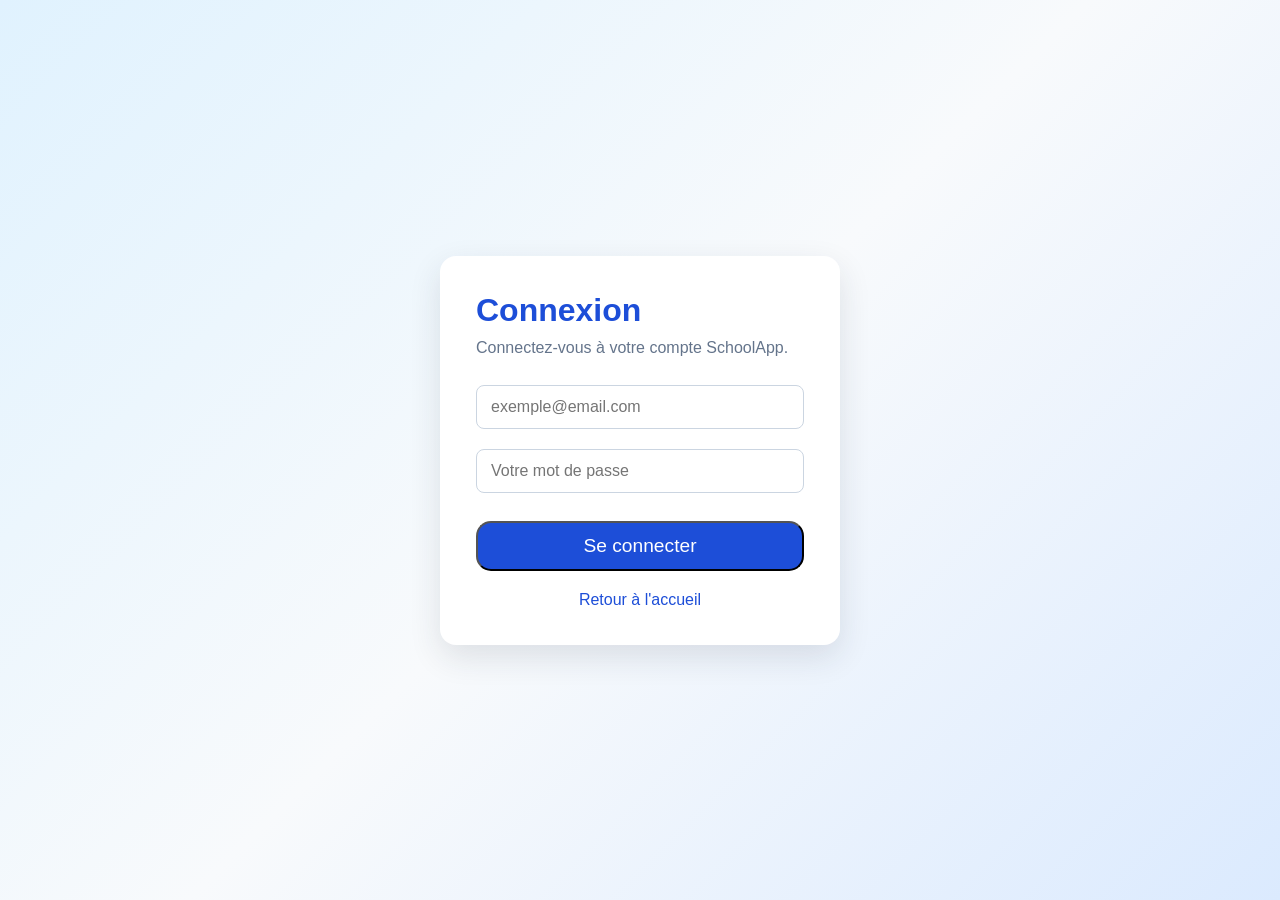
<file: connexion.html>
<!DOCTYPE html>
<html lang="fr">
<head>
    <meta charset="UTF-8">
    <meta name="viewport" content="width=device-width, initial-scale=1.0">
    <link rel="stylesheet" href="style.css">
    <title>Connexion</title>
</head>
<body>
    <div class="contenair">
        <form class="login-form" action="#" method="post">
            <h1>Connexion</h1>
            <p class="login-description">Connectez-vous à votre compte SchoolApp.</p>

            <div class="form-field">
                <input id="email" name="email" type="email" autocomplete="email" placeholder="exemple@email.com" required>
            </div>

            <div class="form-field">
                <input id="password" name="password" type="password" autocomplete="current-password" placeholder="Votre mot de passe" required>
            </div>

            <button id="btno" type="submit">Se connecter</button>
            <a class="home-link" href="index.html">Retour à l'accueil</a>
        </form>
    </div>
</body>
</html>
</file>
<file: style.css>
/* Dave NGALANGALA - 2026 */
* {
    box-sizing: border-box;
}

body {
    margin: auto;
    width: 80%;
    min-height: 100vh;
    display: flex;
    flex-direction: column;
    justify-content: center;
    align-items: center;
    text-align: center;
    background: linear-gradient(135deg, #e0f2fe 0%, #f8fafc 50%, #dbeafe 100%);
    font-family: Arial, Helvetica, sans-serif;
    color: #1f2937;
}
img {
    max-width: 100%;
    height: auto;
}
header{
        width: 100%;
        text-decoration: none;
        display: flex;
        margin-bottom: 20px;
        margin-top: 25px;
}
nav {
        text-decoration: none;
        color: #1d4ed8;
        font-size: 1.2rem;
        margin-left: 100px;
        margin-top: 30px;
}
#tit{
        text-decoration: none;
        font-size: 1.2rem;
        margin-left: 50px;
}
#head {
    margin-top: 20px;
    margin-left: 50px;
    padding: 10px 20px;
    font-size: 1.2rem;
    color: #ffffff;
    background-color: rgb(255, 115, 0);
    border: none;
    border-radius: 10px;
    cursor: pointer;
    transition: background-color 0.3s ease;
}
section {
    padding: 40px;
    display: flex;
    width: 100%;
    margin-bottom: 20px;
}
.content{
    margin-right: 20px;
    padding: 30px;
    text-align: left;
    flex: 1;
}
article {
    width: 100%;
}
section > aside {
    flex: 0 1 450px;
}

h1 {
    margin-bottom: 12px;
    font-size: 2.9rem;
    color: #1d4ed8;
    margin-top: -10px;
    margin-bottom: 30px;
}

#description {
    margin: 0;
    margin-bottom: 20px;
    font-size: 1.1rem;
    color: #020915;
    letter-spacing: 0.03em;
}

#btno{
        background-color: #1d4ed8;
        border-radius: 15px;
        height: 50px;
        color: #ffffff;
        font-size: 1.2rem;
}



#btn {
    display: inline-block;
    margin-top: 20px;
    padding: 10px 20px;
    color: #ffffff;
    background-color: #3b82f6;
    border-radius: 10px;
    font-size: 1.2rem;
    text-align: center;
    text-decoration: none;
    transition: background-color 0.3s ease;
}

.btn:hover {
    background-color: #2563eb;
}

.contenair {
    width: 100%;
    max-width: 440px;
    padding: 20px;
}

.login-form {
    width: 100%;
    padding: 36px;
    background-color: #ffffff;
    border-radius: 16px;
    box-shadow: 0 12px 32px rgba(30, 41, 59, 0.12);
    text-align: left;
}

.login-form h1 {
    margin: 0 0 10px;
    font-size: 2rem;
}

.login-description {
    margin: 0 0 28px;
    color: #64748b;
}

.form-field {
    margin-bottom: 20px;
}

.form-field label {
    display: block;
    margin-bottom: 8px;
    font-weight: 600;
}

.form-field input {
    width: 100%;
    padding: 12px 14px;
    border: 1px solid #cbd5e1;
    border-radius: 8px;
    font: inherit;
}

.form-field input:focus {
    outline: 2px solid #3b82f6;
    outline-offset: 2px;
    border-color: #3b82f6;
}

.login-form button {
    width: 100%;
    margin-top: 8px;
}

.home-link {
    display: block;
    margin-top: 20px;
    color: #1d4ed8;
    text-align: center;
    text-decoration: none;
}

.home-link:hover {
    text-decoration: underline;
}
.stat {
    display: flex;
    justify-content: space-between;
    margin-top: 20px;
}

#stat1, #stat2, #stat3 {
    flex: 1;
    margin: 10px;
    margin-bottom: 20px;
    padding: 20px;
    background-color: #ffffff;
    border-radius: 15px;
    text-align: center;
}
h3 {
    margin-bottom: 10px;
    font-size: 1.9rem;
    color: #1d4ed8;
}
aside{
        display: flex;
        margin-top: 20px;
        margin-bottom: 20px;
}
.sango{
        text-align: left;
        width: 40%;
        margin-left: 60px;
}
body > aside {
    width: 100%;
}
.tala {
    flex: 0 1 450px;
}

footer {
    margin-top: 20px;
    padding: 20px;
    background-color: #1e293b;
    color: #ffffff;
    text-align: center;
    width: 100%;
}

@media (max-width: 1100px) {
    body {
        width: 92%;
    }

    header {
        align-items: center;
        flex-wrap: wrap;
    }

    nav {
        display: flex;
        flex-wrap: wrap;
        justify-content: center;
        margin: 20px 0 0;
        width: 100%;
    }

    #tit {
        margin: 8px 12px;
    }

    #head {
        margin: 15px auto 0;
    }

    section {
        padding: 20px;
        align-items: center;
    }

    section > aside {
        flex-basis: 40%;
    }

    h1 {
        font-size: 2.4rem;
    }

    aside:last-of-type {
        align-items: center;
    }

    .tala {
        flex-basis: 45%;
    }

    .sango {
        width: 55%;
        margin-left: 30px;
    }
}

@media (max-width: 600px) {
    body {
        width: 100%;
        padding: 0 16px;
    }

    header {
        margin-top: 10px;
    }

    nav {
        font-size: 1rem;
    }

    #tit {
        margin: 6px 8px;
    }

    #head {
        margin-top: 10px;
    }

    section {
        flex-direction: column;
        padding: 20px 0;
    }

    .content {
        margin-right: 0;
        padding: 20px 10px;
        text-align: center;
    }

    h1 {
        margin-top: 0;
        font-size: 2rem;
    }

    section > aside {
        width: 100%;
    }

    .stat {
        flex-direction: column;
    }

    #stat1, #stat2, #stat3 {
        width: 100%;
        margin: 8px 0;
    }

    aside:last-of-type {
        flex-direction: column;
    }

    .tala,
    .sango {
        width: 100%;
    }

    .sango {
        margin: 20px 0 0;
        text-align: center;
    }

    .contenair {
        max-width: 440px;
        padding: 12px 0;
    }

    .login-form {
        padding: 24px 20px;
    }

    footer {
        padding: 20px 10px;
    }
}
</file>
